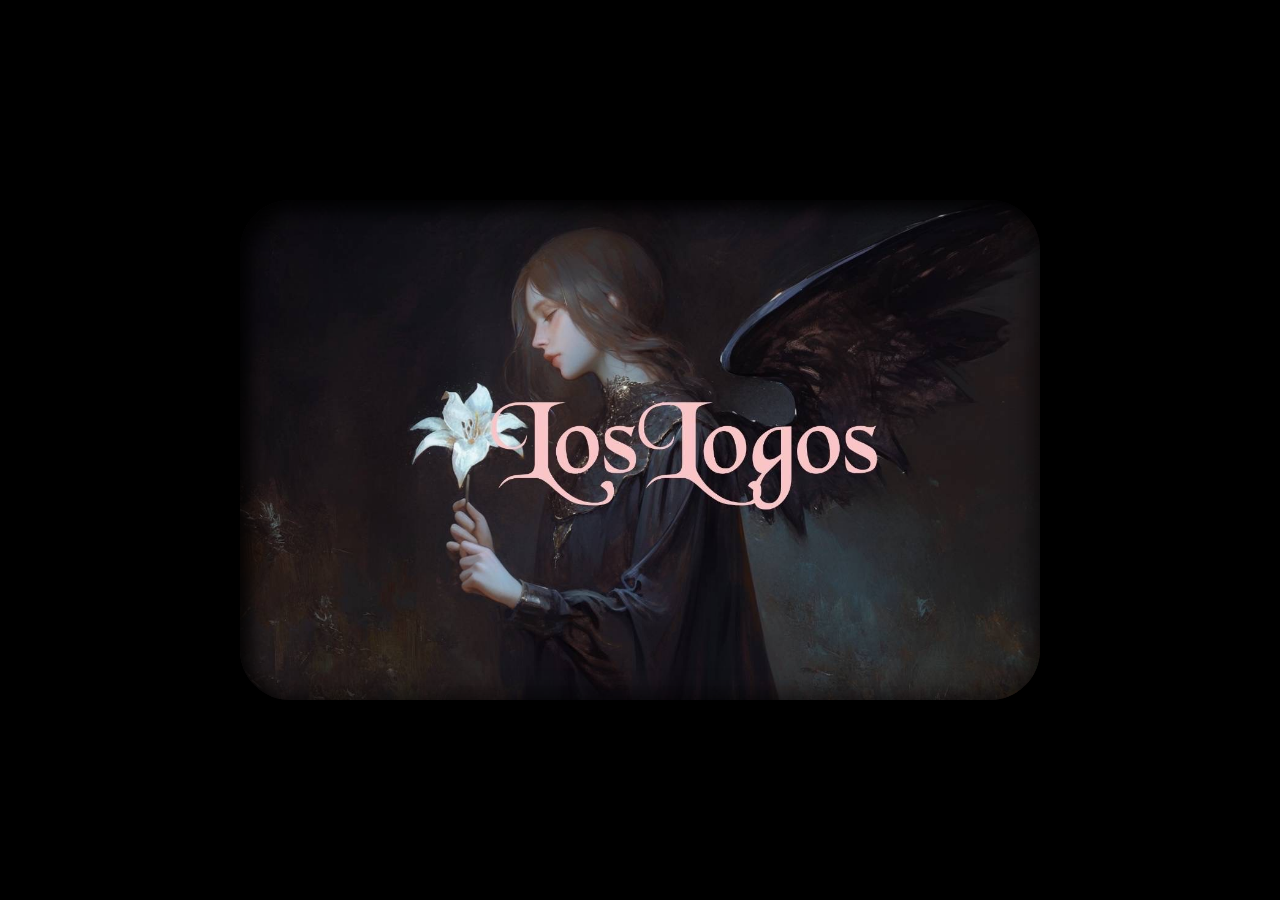
<file: index.html>
<!DOCTYPE html>
<html lang="en">

<head>
    <meta charset="UTF-8">
    <meta name="viewport" content="width=device-width, initial-scale=1.0">
    <title>free</title>
    <link rel="stylesheet" href="./css/style.css">
</head>

<body>
    <a href="home-page.html">
        <div class="container">
            <div class="contant">

            </div>
        </div>
    </a>
    <script src="./js/index.js"></script>
</body>

</html>
</file>
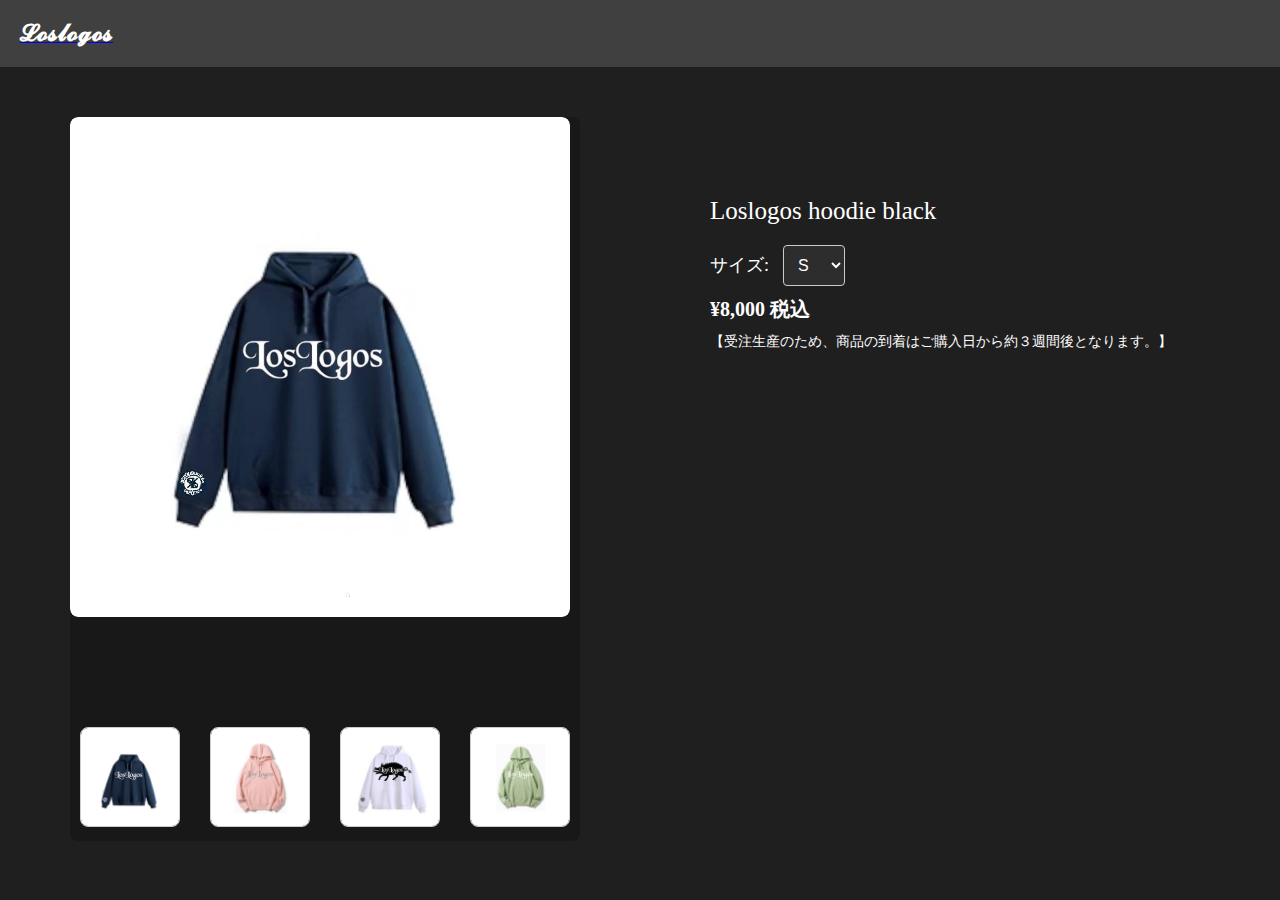
<file: product1.html>
<!DOCTYPE html>
<html lang="ja">

<head>
    <meta charset="UTF-8">
    <meta name="viewport" content="width=device-width, initial-scale=1.0">
    <title>Loslogos</title>
    <link rel="stylesheet" href="./css/syousai.css">
</head>

<body>
    <div class="container">
        <div class="top-bar">
            <a href="home-page.html">
                <span class="site-title">𝓛𝓸𝓼𝓵𝓸𝓰𝓸𝓼</span>
            </a>
        </div>

        <!-- 商品リストを表示 -->
        <div class="content">
            <div class="product-container">
                <div class="product-card">
                    <div class="main-image-container">
                        <img id="main-image" src="huku.jpg"
                            alt="メイン画像">
                    </div>
                    <!-- サムネイル画像 -->
                    <div class="thumbnail-container">
                        <a href="product1.html">
                            <img class="thumbnail" src="huku.jpg"
                                alt="商品1">
                        </a>
                        <a href="product2.html">
                            <img class="thumbnail" src="huku2.jpg"
                                alt="商品2">
                        </a>
                        <a href="product3.html">
                            <img class="thumbnail" src="huku3.jpg"
                                alt="商品3">
                        </a>
                        <a href="product4.html">
                            <img class="thumbnail" src="huku4.jpg"
                                alt="商品4">
                        </a>
                    </div>
                </div>

                <div class="product-info">
                    <!-- 商品タイトル -->
                    <div class="text">
                        Loslogos hoodie black
                    </div>

                    <div class="size-selection">
                        <label for="size">サイズ:</label>
                        <select id="size" name="size" class="size-dropdown">
                            <option value="S">S</option>
                            <option value="M">M</option>
                            <option value="L">L</option>
                            <option value="XL">XL</option>
                        </select>
                    </div>

                    <!-- 価格情報 -->
                    <div class="price"> ¥8,000 税込</div>

                    <!-- 配送情報 -->
                    <div class="offers-info">
                        【受注生産のため、商品の到着はご購入日から約３週間後となります。】
                    </div>

                </div>
            </div>
        </div>
    </div>

    <script src="./js/script.js"></script>
</body>
</html>
</file>
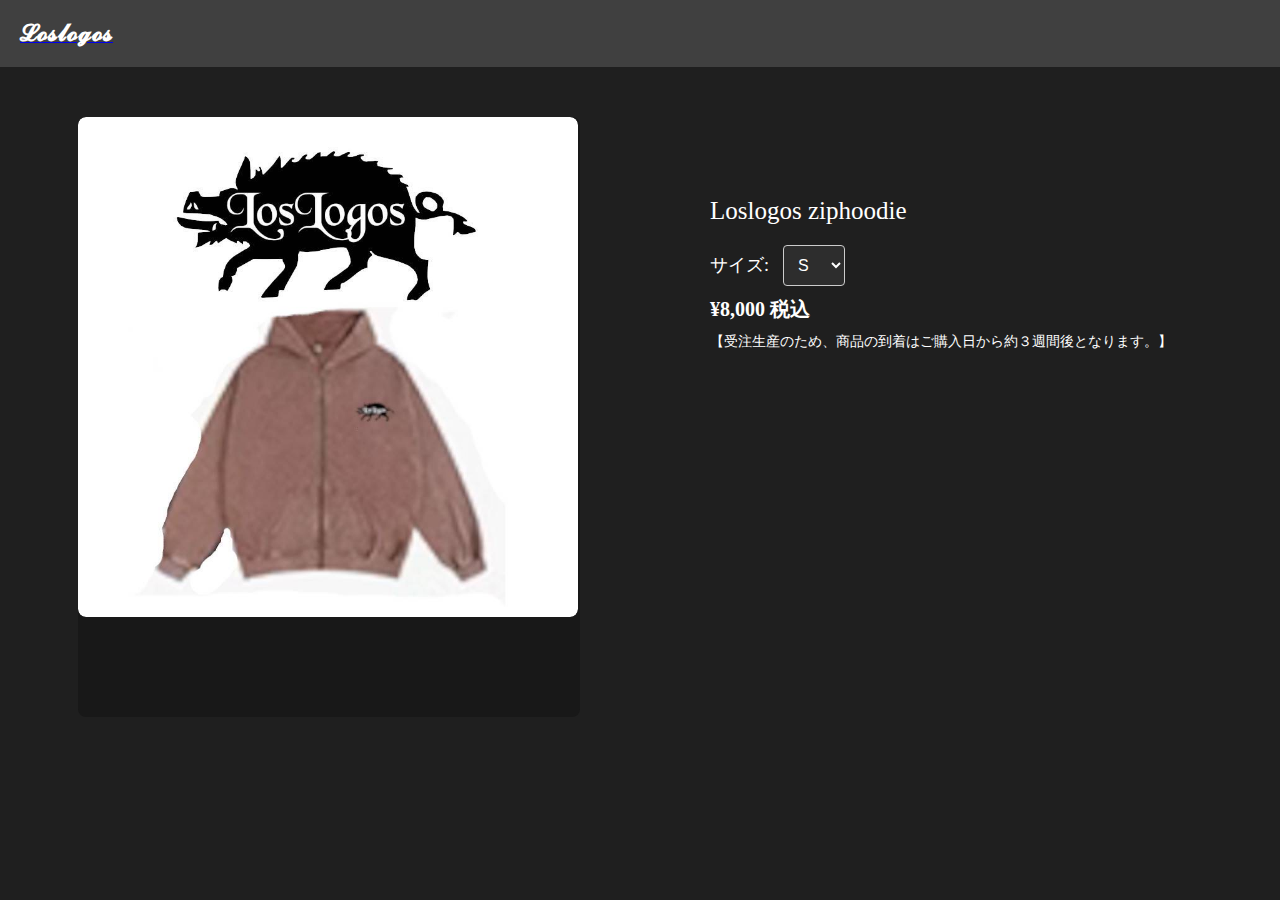
<file: product10.html>
<!DOCTYPE html>
<html lang="ja">

<head>
    <meta charset="UTF-8">
    <meta name="viewport" content="width=device-width, initial-scale=1.0">
    <title>Loslogos</title>
    <link rel="stylesheet" href="./css/syousai.css">
</head>

<body>
    <div class="container">
        <div class="top-bar">
            <a href="home-page.html">
                <span class="site-title">𝓛𝓸𝓼𝓵𝓸𝓰𝓸𝓼</span>
            </a>
          
        </div>

        <!-- 商品リストを表示 -->
        <div class="content">
            <div class="product-container">
                <div class="product-card">
                    <div class="main-image-container">
                        <img id="main-image" src="ziphoodie.jpg"
                            alt="メイン画像">
                    </div>
                    <!-- サムネイル画像 -->
                    
                </div>

                <div class="product-info">
                    <!-- 商品タイトル -->
                    <div class="text">
                        Loslogos ziphoodie
                    </div>
                    <div class="size-selection">
                        <label for="size">サイズ:</label>
                        <select id="size" name="size" class="size-dropdown">
                            <option value="S">S</option>
                            <option value="M">M</option>
                            <option value="L">L</option>
                            <option value="XL">XL</option>
                        </select>
                    </div>

                    <!-- 価格情報 -->
                    <div class="price"> ¥8,000 税込</div>

                    <!-- 配送情報 -->
                    <div class="offers-info">
                        【受注生産のため、商品の到着はご購入日から約３週間後となります。】
                    </div>

                </div>
            </div>
        </div>
    </div>

    <script src="./js/script.js"></script>
</body>
</html>
</file>
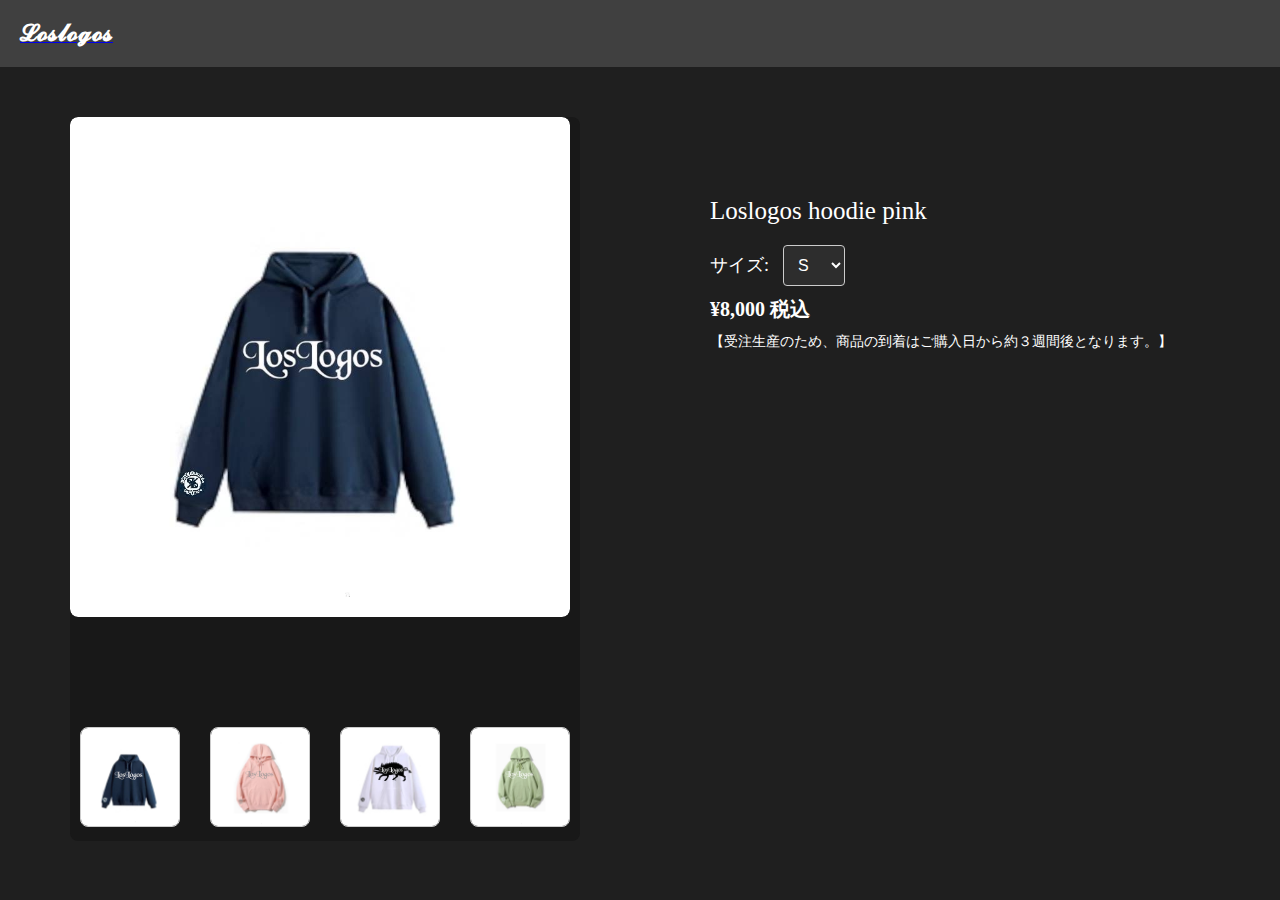
<file: product2.html>
<!DOCTYPE html>
<html lang="ja">

<head>
    <meta charset="UTF-8">
    <meta name="viewport" content="width=device-width, initial-scale=1.0">
    <title>Loslogos</title>
    <link rel="stylesheet" href="./css/syousai.css">
</head>

<body>
    <div class="container">
        <div class="top-bar">
            <a href="home-page.html">
                <span class="site-title">𝓛𝓸𝓼𝓵𝓸𝓰𝓸𝓼</span>
            </a>
          
        </div>

        <!-- 商品リストを表示 -->
        <div class="content">
            <div class="product-container">
                <div class="product-card">
                    <div class="main-image-container">
                        <img id="main-image" src="huku.jpg"
                            alt="メイン画像">
                    </div>
                    <!-- サムネイル画像 -->
                    <div class="thumbnail-container">
                        <a href="product1.html">
                            <img class="thumbnail" src="huku.jpg"
                                alt="商品1">
                        </a>
                        <a href="product2.html">
                            <img class="thumbnail" src="huku2.jpg"
                                alt="商品2">
                        </a>
                        <a href="product3.html">
                            <img class="thumbnail" src="huku3.jpg"
                                alt="商品3">
                        </a>
                        <a href="product4.html">
                            <img class="thumbnail" src="huku4.jpg"
                                alt="商品4">
                        </a>
                    </div>
                </div>
                <div class="product-info">
                    <!-- 商品タイトル -->
                    <div class="text">
                        Loslogos hoodie pink
                    </div>
                    <div class="size-selection">
                        <label for="size">サイズ:</label>
                        <select id="size" name="size" class="size-dropdown">
                            <option value="S">S</option>
                            <option value="M">M</option>
                            <option value="L">L</option>
                            <option value="XL">XL</option>
                        </select>
                    </div>
                    <!-- 価格情報 -->
                    <div class="price"> ¥8,000 税込</div>

                    <!-- 配送情報 -->
                    <div class="offers-info">
                        【受注生産のため、商品の到着はご購入日から約３週間後となります。】
                    </div>

                </div>
            </div>
        </div>
    </div>

    <script src="./js/script.js"></script>
</body>

</html>
</file>
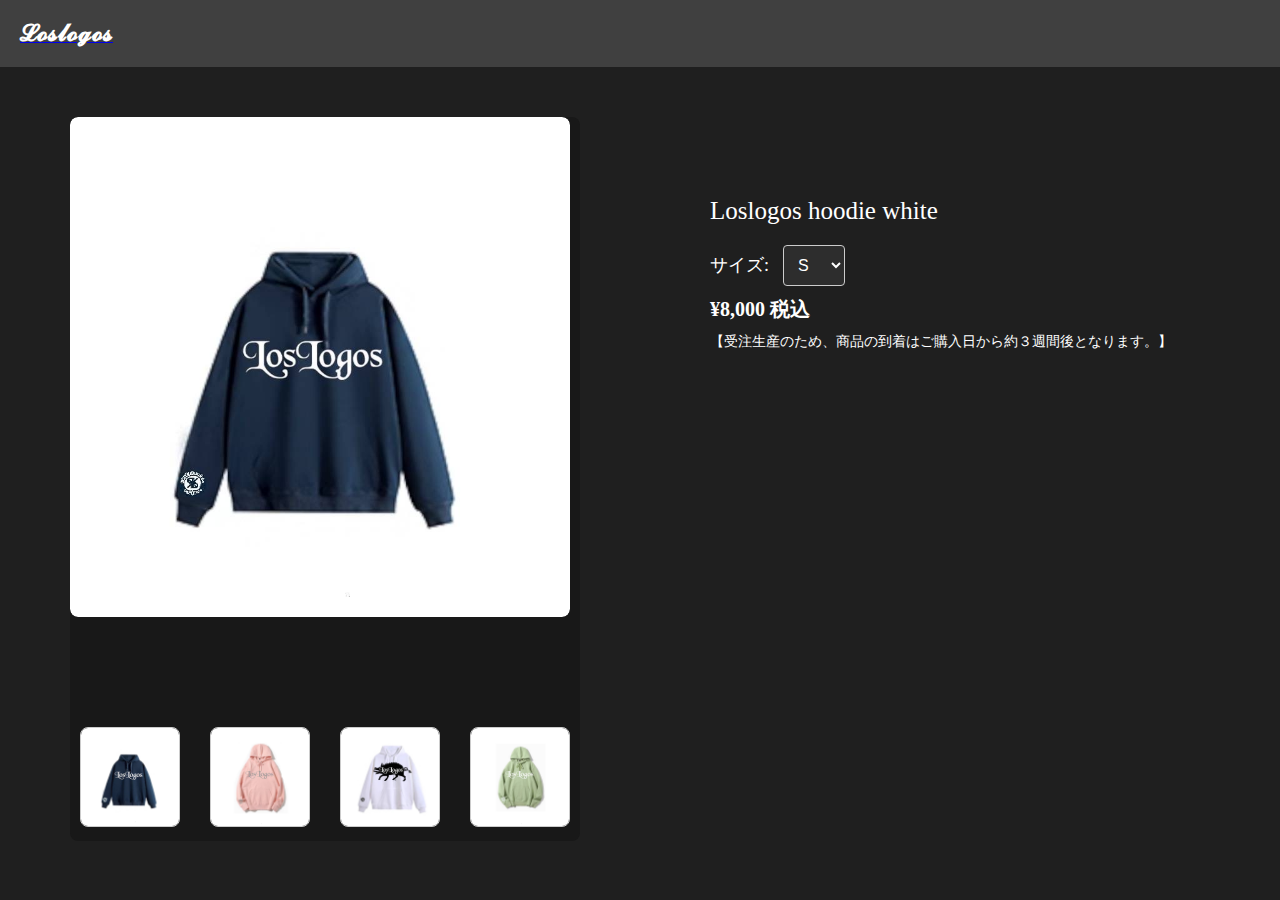
<file: product3.html>
<!DOCTYPE html>
<html lang="ja">

<head>
    <meta charset="UTF-8">
    <meta name="viewport" content="width=device-width, initial-scale=1.0">
    <title>Loslogos</title>
    <link rel="stylesheet" href="./css/syousai.css">
</head>

<body>
    <div class="container">
        <div class="top-bar">
            <a href="home-page.html">
                <span class="site-title">𝓛𝓸𝓼𝓵𝓸𝓰𝓸𝓼</span>
            </a>
         
        </div>

        <!-- 商品リストを表示 -->
        <div class="content">
            <div class="product-container">
                <div class="product-card">
                    <div class="main-image-container">
                        <img id="main-image" src="huku.jpg"
                            alt="メイン画像">
                    </div>
                    <!-- サムネイル画像 -->
                    <div class="thumbnail-container">
                        <a href="product1.html">
                            <img class="thumbnail" src="huku.jpg"
                                alt="商品1">
                        </a>
                        <a href="product2.html">
                            <img class="thumbnail" src="huku2.jpg"
                                alt="商品2">
                        </a>
                        <a href="product3.html">
                            <img class="thumbnail" src="huku3.jpg"
                                alt="商品3">
                        </a>
                        <a href="product4.html">
                            <img class="thumbnail" src="huku4.jpg"
                                alt="商品4">
                        </a>
                    </div>
                </div>
                <div class="product-info">
                    <!-- 商品タイトル -->
                    <div class="text">
                        Loslogos hoodie white
                    </div>
                    <div class="size-selection">
                        <label for="size">サイズ:</label>
                        <select id="size" name="size" class="size-dropdown">
                            <option value="S">S</option>
                            <option value="M">M</option>
                            <option value="L">L</option>
                            <option value="XL">XL</option>
                        </select>
                    </div>
                    <!-- 価格情報 -->
                    <div class="price"> ¥8,000 税込</div>

                    <!-- 配送情報 -->
                    <div class="offers-info">
                        【受注生産のため、商品の到着はご購入日から約３週間後となります。】
                    </div>

                </div>
            </div>
        </div>
    </div>

    <script src="./js/script.js"></script>
</body>

</html>
</file>
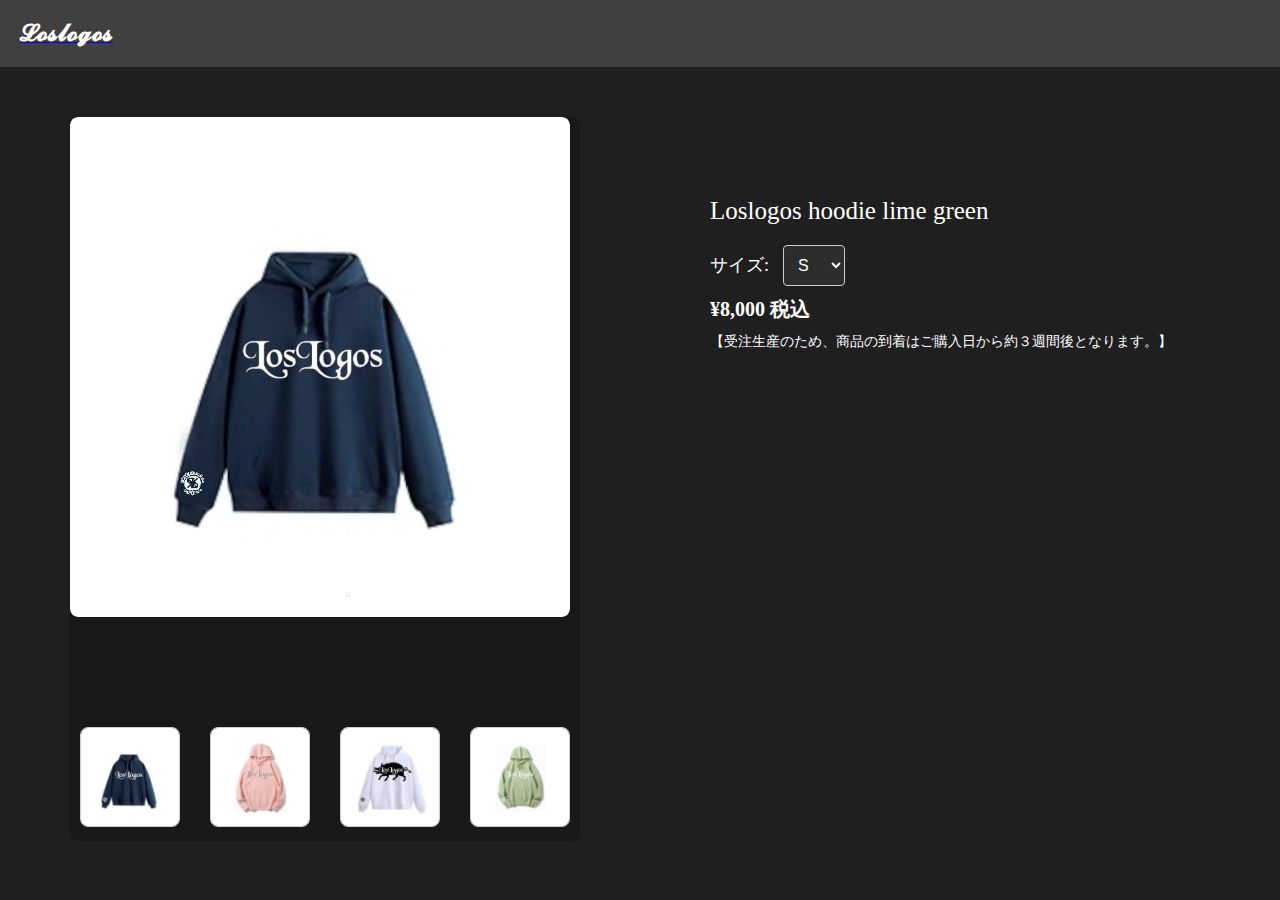
<file: product4.html>
<!DOCTYPE html>
<html lang="ja">

<head>
    <meta charset="UTF-8">
    <meta name="viewport" content="width=device-width, initial-scale=1.0">
    <title>Loslogos</title>
    <link rel="stylesheet" href="./css/syousai.css">
</head>

<body>
    <div class="container">
        <div class="top-bar">
            <a href="home-page.html">
                <span class="site-title">𝓛𝓸𝓼𝓵𝓸𝓰𝓸𝓼</span>
            </a>
           
        </div>

        <!-- 商品リストを表示 -->
        <div class="content">
            <div class="product-container">
                <div class="product-card">
                    <div class="main-image-container">
                        <img id="main-image" src="huku.jpg"
                            alt="メイン画像">
                    </div>
                    <!-- サムネイル画像 -->
                    <div class="thumbnail-container">
                        <a href="product1.html">
                            <img class="thumbnail" src="huku.jpg"
                                alt="商品1">
                        </a>
                        <a href="product2.html">
                            <img class="thumbnail" src="huku2.jpg"
                                alt="商品2">
                        </a>
                        <a href="product3.html">
                            <img class="thumbnail" src="huku3.jpg"
                                alt="商品3">
                        </a>
                        <a href="product4.html">
                            <img class="thumbnail" src="huku4.jpg"
                                alt="商品4">
                        </a>
                    </div>
                </div>

                <div class="product-info">
                    <!-- 商品タイトル -->
                    <div class="text">
                        Loslogos hoodie lime green
                    </div>
                    <div class="size-selection">
                        <label for="size">サイズ:</label>
                        <select id="size" name="size" class="size-dropdown">
                            <option value="S">S</option>
                            <option value="M">M</option>
                            <option value="L">L</option>
                            <option value="XL">XL</option>
                        </select>
                    </div>
                    <!-- 価格情報 -->
                    <div class="price"> ¥8,000 税込</div>

                    <!-- 配送情報 -->
                    <div class="offers-info">
                        【受注生産のため、商品の到着はご購入日から約３週間後となります。】
                    </div>

                </div>
            </div>
        </div>
    </div>

    <script src="./js/script.js"></script>
</body>

</html>
</file>
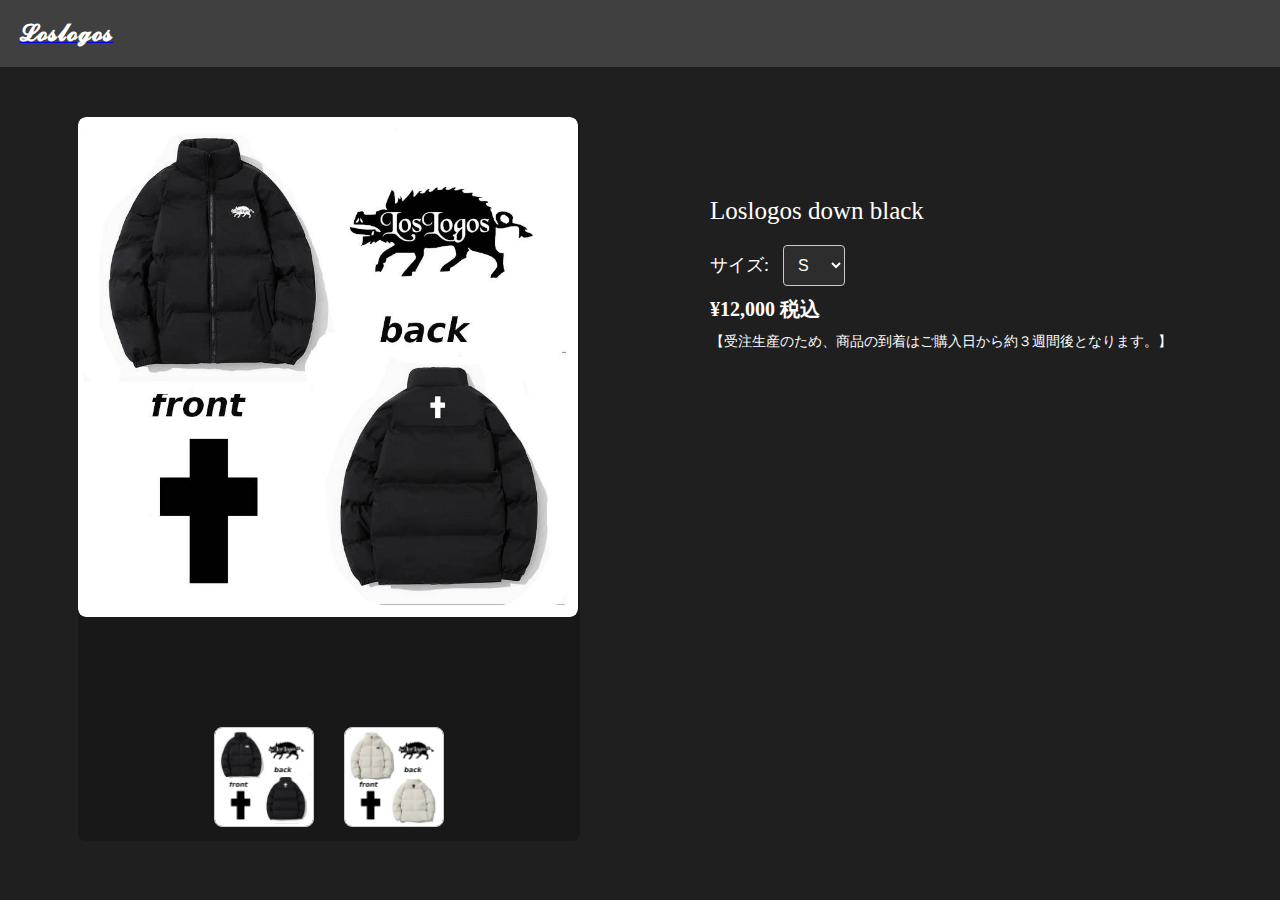
<file: product5.html>
<!DOCTYPE html>
<html lang="ja">

<head>
    <meta charset="UTF-8">
    <meta name="viewport" content="width=device-width, initial-scale=1.0">
    <title>Loslogos</title>
    <link rel="stylesheet" href="./css/syousai.css">
</head>

<body>
    <div class="container">
        <div class="top-bar">
            <a href="home-page.html">
                <span class="site-title">𝓛𝓸𝓼𝓵𝓸𝓰𝓸𝓼</span>
            </a>
           
        </div>

        <!-- 商品リストを表示 -->
        <div class="content">
            <div class="product-container">
                <div class="product-card">
                    <div class="main-image-container">
                        <img id="main-image" src="downblack.jpg"
                            alt="メイン画像">
                    </div>
                    <!-- サムネイル画像 -->
                    <div class="thumbnail-container">
                        <a href="product5.html">
                            <img class="thumbnail" src="downblack.jpg"
                                alt="商品1">
                        </a>
                        <a href="product6.html">
                            <img class="thumbnail" src="downwhite.jpg"
                                alt="商品2">
                        </a>
                    </div>
                </div>

                <div class="product-info">
                    <!-- 商品タイトル -->
                    <div class="text">
                        Loslogos down black
                    </div>
                    <div class="size-selection">
                        <label for="size">サイズ:</label>
                        <select id="size" name="size" class="size-dropdown">
                            <option value="S">S</option>
                            <option value="M">M</option>
                            <option value="L">L</option>
                            <option value="XL">XL</option>
                        </select>
                    </div>
                    <!-- 価格情報 -->
                    <div class="price"> ¥12,000 税込</div>

                    <!-- 配送情報 -->
                    <div class="offers-info">
                        【受注生産のため、商品の到着はご購入日から約３週間後となります。】
                    </div>

                </div>
            </div>
        </div>
    </div>

    <script src="./js/script.js"></script>
</body>
</html>
</file>
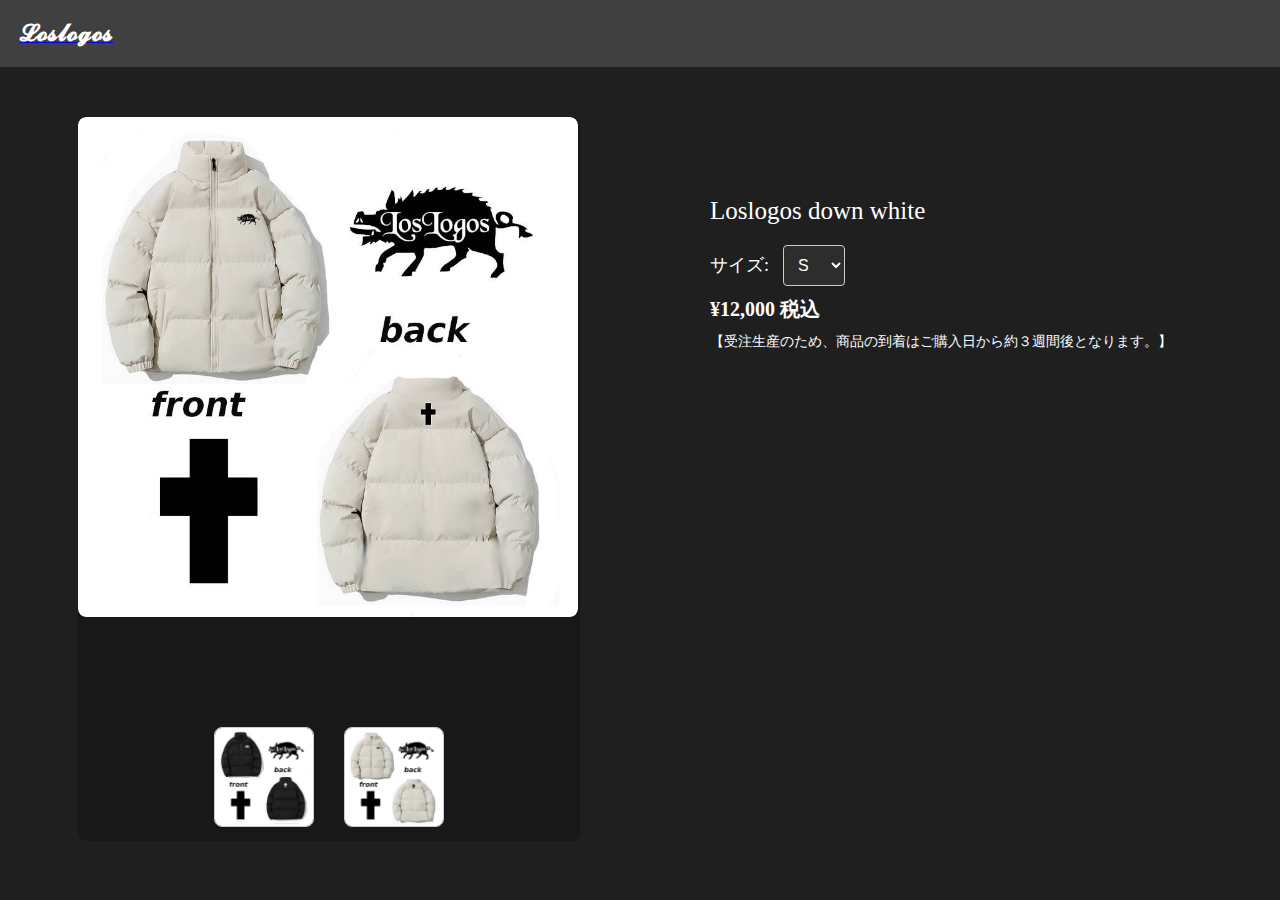
<file: product6.html>
<!DOCTYPE html>
<html lang="ja">

<head>
    <meta charset="UTF-8">
    <meta name="viewport" content="width=device-width, initial-scale=1.0">
    <title>Loslogos</title>
    <link rel="stylesheet" href="./css/syousai.css">
</head>

<body>
    <div class="container">
        <div class="top-bar">
            <a href="home-page.html">
                <span class="site-title">𝓛𝓸𝓼𝓵𝓸𝓰𝓸𝓼</span>
            </a>
           
        </div>

        <!-- 商品リストを表示 -->
        <div class="content">
            <div class="product-container">
                <div class="product-card">
                    <div class="main-image-container">
                        <img id="main-image" src="downwhite.jpg"
                            alt="メイン画像">
                    </div>
                    <!-- サムネイル画像 -->
                    <div class="thumbnail-container">
                        <a href="product5.html">
                            <img class="thumbnail" src="downblack.jpg"
                                alt="商品1">
                        </a>
                        <a href="product6.html">
                            <img class="thumbnail" src="downwhite.jpg"
                                alt="商品2">
                        </a>
                    </div>
                </div>

                <div class="product-info">
                    <!-- 商品タイトル -->
                    <div class="text">
                        Loslogos down white
                    </div>

                    <div class="size-selection">
                        <label for="size">サイズ:</label>
                        <select id="size" name="size" class="size-dropdown">
                            <option value="S">S</option>
                            <option value="M">M</option>
                            <option value="L">L</option>
                            <option value="XL">XL</option>
                        </select>
                    </div>

                    <!-- 価格情報 -->
                    <div class="price"> ¥12,000 税込</div>

                    <!-- 配送情報 -->
                    <div class="offers-info">
                        【受注生産のため、商品の到着はご購入日から約３週間後となります。】
                    </div>

                </div>
            </div>
        </div>
    </div>

    <script src="./js/script.js"></script>
</body>
</html>
</file>
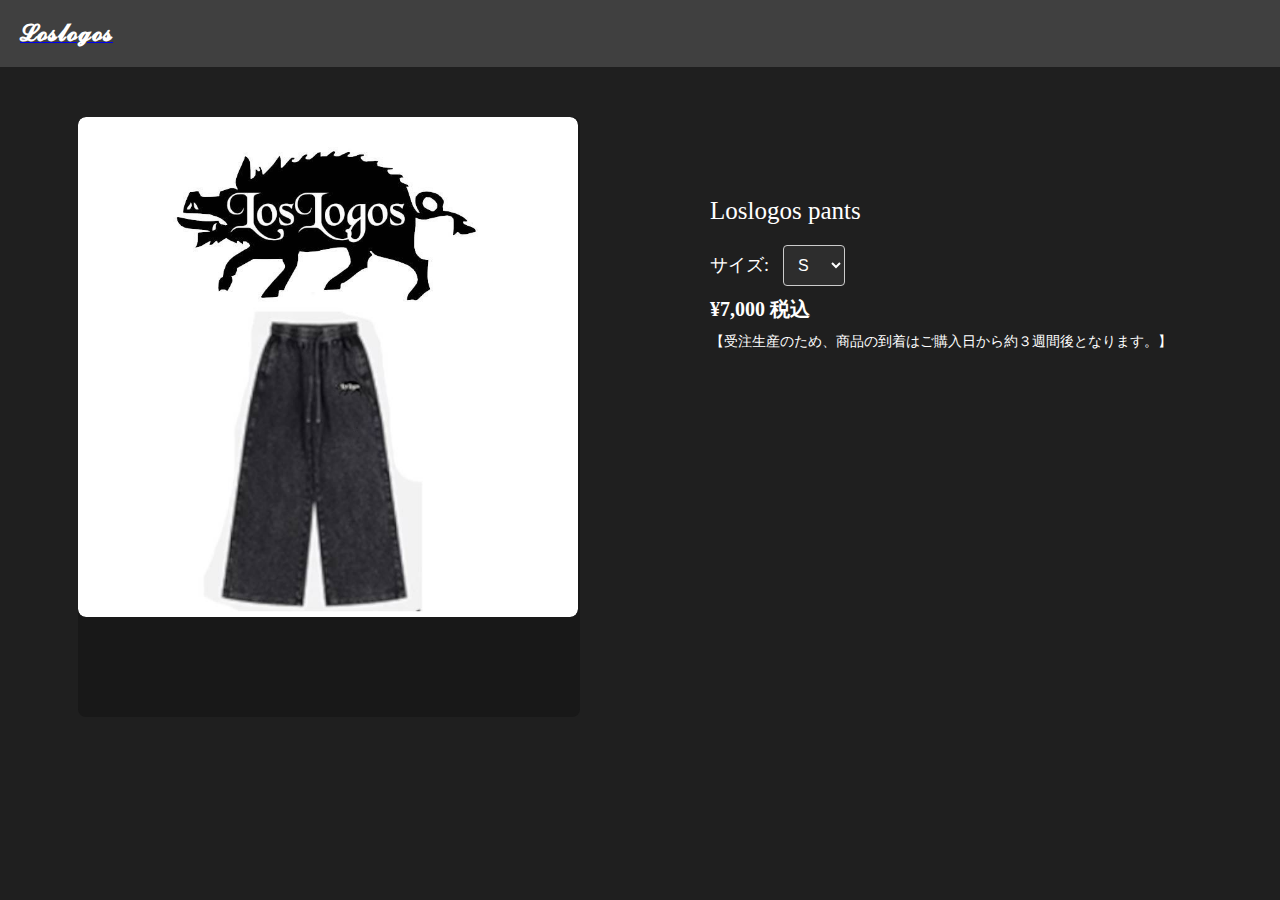
<file: product7.html>
<!DOCTYPE html>
<html lang="ja">

<head>
    <meta charset="UTF-8">
    <meta name="viewport" content="width=device-width, initial-scale=1.0">
    <title>Loslogos</title>
    <link rel="stylesheet" href="./css/syousai.css">
</head>

<body>
    <div class="container">
        <div class="top-bar">
            <a href="home-page.html">
                <span class="site-title">𝓛𝓸𝓼𝓵𝓸𝓰𝓸𝓼</span>
            </a>
            
        </div>

        <!-- 商品リストを表示 -->
        <div class="content">
            <div class="product-container">
                <div class="product-card">
                    <div class="main-image-container">
                        <img id="main-image" src="pants.jpg"
                            alt="メイン画像">
                    </div>
                    <!-- サムネイル画像 -->
                   
                </div>

                <div class="product-info">
                    <!-- 商品タイトル -->
                    <div class="text">
                        Loslogos pants
                    </div>
                    <div class="size-selection">
                        <label for="size">サイズ:</label>
                        <select id="size" name="size" class="size-dropdown">
                            <option value="S">S</option>
                            <option value="M">M</option>
                            <option value="L">L</option>
                            <option value="XL">XL</option>
                        </select>
                    </div>
                    <!-- 価格情報 -->
                    <div class="price"> ¥7,000 税込</div>

                    <!-- 配送情報 -->
                    <div class="offers-info">
                        【受注生産のため、商品の到着はご購入日から約３週間後となります。】
                    </div>

                </div>
            </div>
        </div>
    </div>

    <script src="./js/script.js"></script>
</body>
</html>
</file>
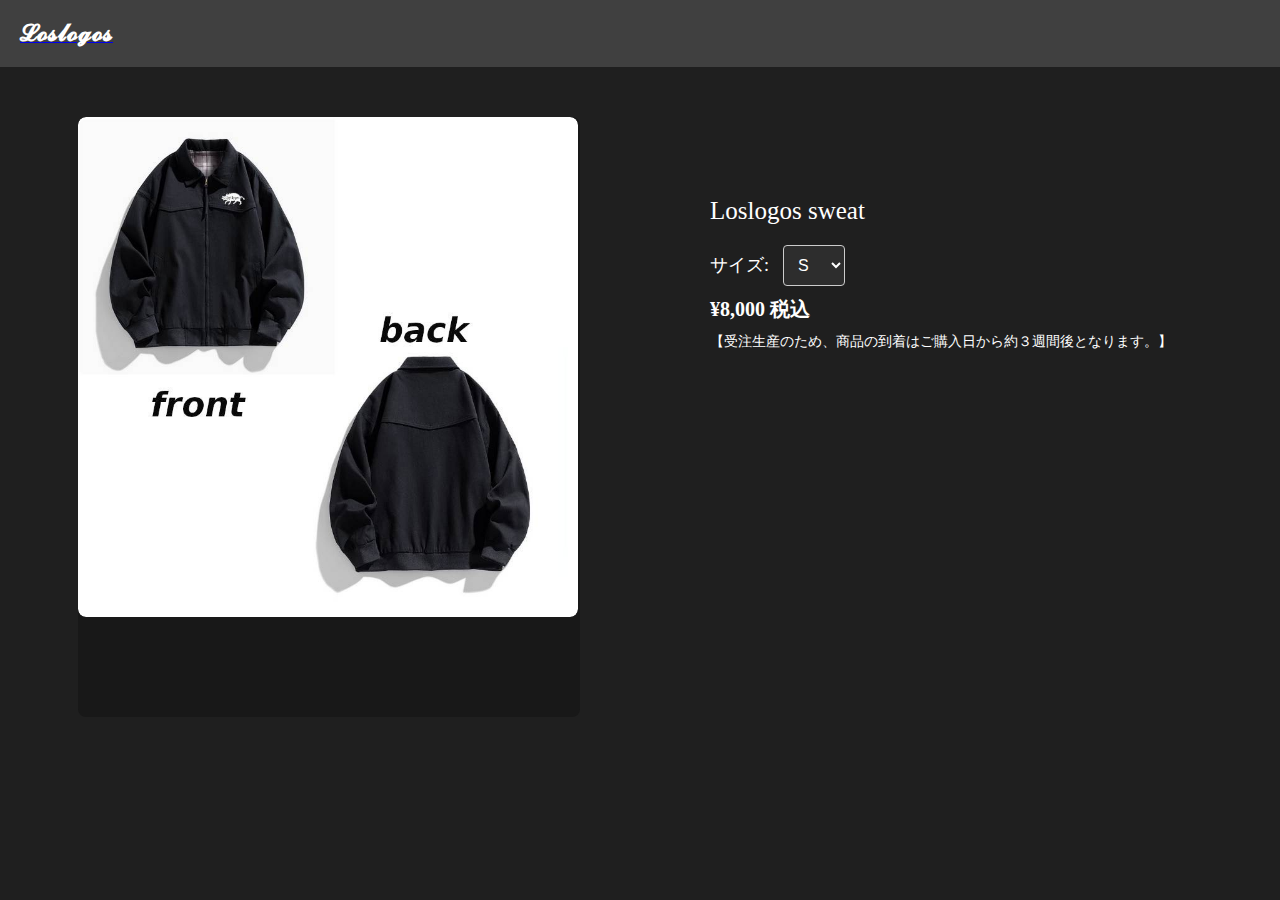
<file: product8.html>
<!DOCTYPE html>
<html lang="ja">

<head>
    <meta charset="UTF-8">
    <meta name="viewport" content="width=device-width, initial-scale=1.0">
    <title>Loslogos</title>
    <link rel="stylesheet" href="./css/syousai.css">
</head>

<body>
    <div class="container">
        <div class="top-bar">
            <a href="home-page.html">
                <span class="site-title">𝓛𝓸𝓼𝓵𝓸𝓰𝓸𝓼</span>
            </a>
          
        </div>

        <!-- 商品リストを表示 -->
        <div class="content">
            <div class="product-container">
                <div class="product-card">
                    <div class="main-image-container">
                        <img id="main-image" src="sweat.jpg"
                            alt="メイン画像">
                    </div>
                    <!-- サムネイル画像 -->
                    
                </div>

                <div class="product-info">
                    <!-- 商品タイトル -->
                    <div class="text">
                        Loslogos sweat
                    </div>
                   
                    <div class="size-selection">
                        <label for="size">サイズ:</label>
                        <select id="size" name="size" class="size-dropdown">
                            <option value="S">S</option>
                            <option value="M">M</option>
                            <option value="L">L</option>
                            <option value="XL">XL</option>
                        </select>
                    </div>

                    <!-- 価格情報 -->
                    <div class="price"> ¥8,000 税込</div>

                    <!-- 配送情報 -->
                    <div class="offers-info">
                        【受注生産のため、商品の到着はご購入日から約３週間後となります。】
                    </div>

                </div>
            </div>
        </div>
    </div>

    <script src="./js/script.js"></script>
</body>
</html>
</file>
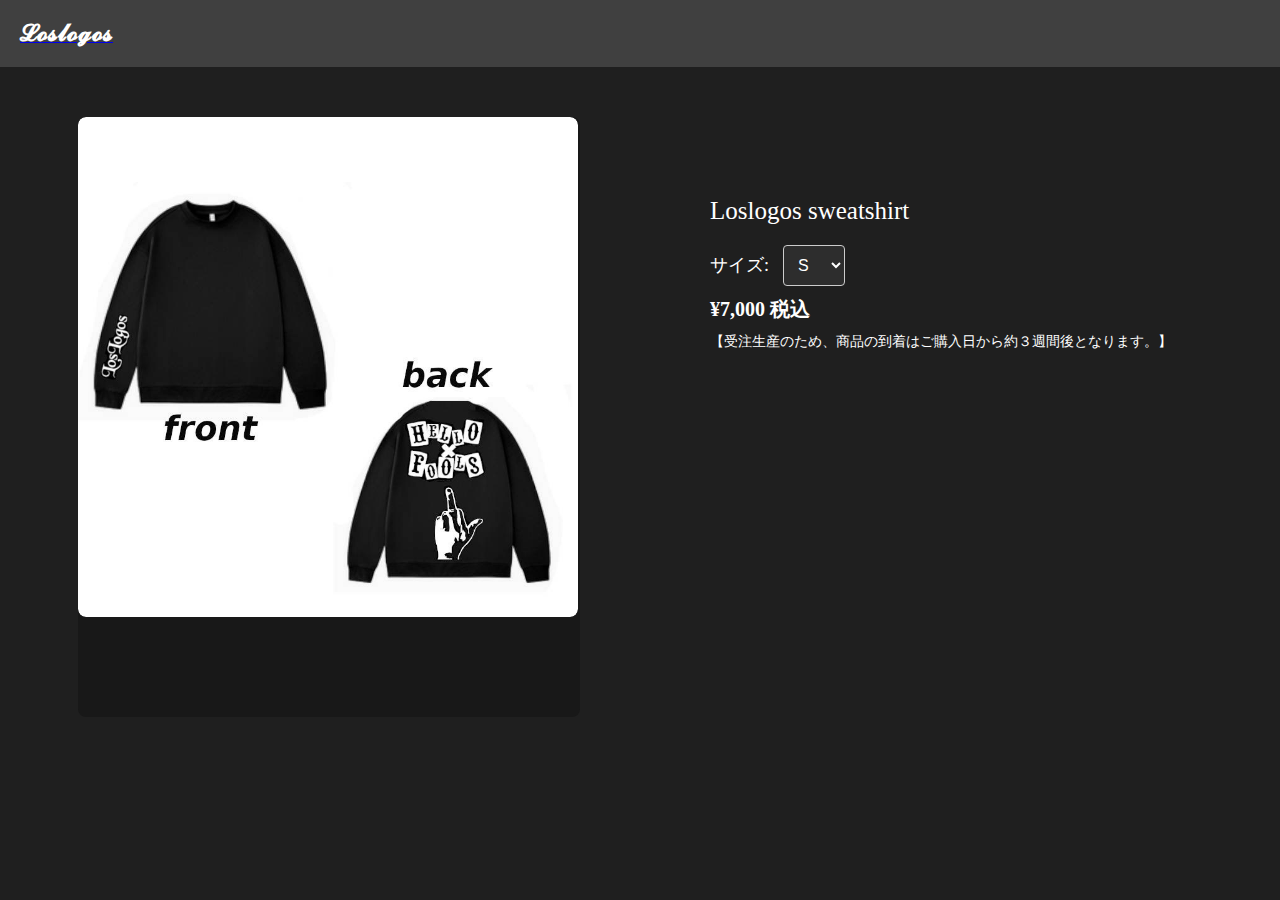
<file: product9.html>
<!DOCTYPE html>
<html lang="ja">

<head>
    <meta charset="UTF-8">
    <meta name="viewport" content="width=device-width, initial-scale=1.0">
    <title>Loslogos</title>
    <link rel="stylesheet" href="./css/syousai.css">
</head>

<body>
    <div class="container">
        <div class="top-bar">
            <a href="home-page.html">
                <span class="site-title">𝓛𝓸𝓼𝓵𝓸𝓰𝓸𝓼</span>
            </a>
          
        </div>

        <!-- 商品リストを表示 -->
        <div class="content">
            <div class="product-container">
                <div class="product-card">
                    <div class="main-image-container">
                        <img id="main-image" src="sweatshirt.jpg"
                            alt="メイン画像">
                    </div>
                    <!-- サムネイル画像 -->
                   
                </div>

                <div class="product-info">
                    <!-- 商品タイトル -->
                    <div class="text">
                        Loslogos sweatshirt
                    </div>
                    <div class="size-selection">
                        <label for="size">サイズ:</label>
                        <select id="size" name="size" class="size-dropdown">
                            <option value="S">S</option>
                            <option value="M">M</option>
                            <option value="L">L</option>
                            <option value="XL">XL</option>
                        </select>
                    </div>
                    <!-- 価格情報 -->
                    <div class="price"> ¥7,000 税込</div>

                    <!-- 配送情報 -->
                    <div class="offers-info">
                        【受注生産のため、商品の到着はご購入日から約３週間後となります。】
                    </div>

                </div>
            </div>
        </div>
    </div>

    <script src="./js/script.js"></script>
</body>
</html>
</file>
<file: css/style.css>
body {
    display: flex;
    justify-content: center;
    align-items: center;
    height: 100vh;
    margin: 0;
    background-color: black;
    font-family: Arial, sans-serif;
    transition: opacity 1.5s ease-out; /* フェードアウト用 */
}

body.fade-out {
    opacity: 0;
    pointer-events: none; /* フェードアウト中は操作不可 */
}

body.fade-in {
    opacity: 1;
}

.container {
    display: flex;
    width: 800px;
    height: 500px;
    background-image: url('back02.jpg');
    background-size: cover; /* 背景画像を画面にフィット */
    border-radius: 50px;
    align-items: center;
    box-shadow: inset 10px 10px 20px rgba(0, 0, 0, 0.9), 
                inset -10px -10px 20px rgba(0, 0, 0, 0.4); /* 複数の内側の影を追加 */
}
p{
    color: white;
}
</file>
<file: css/syousai.css>
/* 基本のリセット */
* {
    margin: 0;
    padding: 0;
    box-sizing: border-box;
}

/* body */
body {
    justify-content: center;
    align-items: center;
    background-color: #1f1f1f;
    margin: 0;
}

/* コンテナ */
.container {
    display: flex;
    flex-direction: column;
    justify-content: center;
    align-items: center;
}

/* トップバー */
.top-bar {
    display: flex;
    /* 要素を横並びに */
    justify-content: space-between;
    /* 左右にスペースを作る */
    align-items: center;
    /* アイテムを垂直中央揃え */
    width: 100%;
    padding: 20px;
    background-color: #404040;
    color: #ffffff;
    margin-bottom: 50px;
}
/* サイトタイトル */
.site-title {
    font-size: 24px;
    color: #ffffff;
    font-weight: bold;
}
/* カートボタン */
.cart-btn {
    background-color: #4d4b4b; /* トップバーと同じ色 */
    color: white; /* 文字色は白に */
    border: none;
    border-radius: 10px;
    padding: 10px 20px;
    cursor: pointer;
    font-size: 24px;
    transition: background-color 0.3s ease;
}

/* カートボタンのホバー時の色 */
.cart-btn:hover {
    background-color: #45a049; /* クリック時に色が少し変わる */
}

/* 商品コンテナ */
.product-container {
    display: grid;
    grid-template-columns: repeat(auto-fill, minmax(400px, 1fr));
    max-width: 1200px;
    width: 100%;
    grid-gap: 80px;
    /* カード間にスペースを追加 */
}



.product-card img {
    width: 100%;
    height: auto;
    border-radius: 8px;


}

.add-to-cart-btn {
    padding: 10px 20px;
    background-color: #007bff;
    color: white;
    border: none;
    border-radius: 5px;
    cursor: pointer;
}

.add-to-cart-btn:hover {
    background-color: #0056b3;
}

.text {
    font-size: 25px;
}

.product-card {
    border-radius: 8px;
    text-align: center;
    background-color: #181818;
    margin-right: 20px;
    /* 右側に余白を追加 */
}

.product-info {
    max-width: 700%;
    color: #fff;
    padding: 30px;
    border-radius: 8px;
    background-color: transparent;
    /* 背景を透明にする */
    border: none;
    /* 枠線がある場合は削除 */
    margin-top: 50px;
    /* 画像と情報の間に上下のスペースを追加 */
}


.product-title {
    font-size: 24px;
    font-weight: bold;
    color: #2A3B76;
}

.rating,
.bestseller {
    font-size: 14px;
    color: #555;
    margin: 5px 0;
}

.bestseller {
    color: #d9534f;
    font-weight: bold;
}

.price {
    font-size: 20px;
    color: white;
    font-weight: bold;
    margin-top: 10px;
}

.old-price {
    text-decoration: line-through;
    color: #888;
    margin-left: 10px;
}

.delivery-info,
.points-info,
.offers-info,
.business-info,
.card-info {
    font-size: 14px;
    color: #fff;
    margin-top: 10px;
}

.note {
    font-size: 12px;
    color: #555;
}

/* メイン画像コンテナ */
/* メイン画像コンテナ */
.main-image-container {
    width: 500px;
    /* 固定幅 */
    height: 500px;
    /* 固定高さ */
    overflow: hidden;
    /* 画像が固定枠からはみ出さないようにする */
    display: flex;
    justify-content: center;
    align-items: center;
    border-radius: 8px;
    margin-bottom: 100px;
    /* サムネイルとの間に少しスペース */
    background-color: transparent;
    /* 背景を透明にする */
    border: none;
    /* 枠線がある場合は削除 */
}

.thumbnail-container {
    display: flex;
    justify-content: center;
    align-items: center;
    gap: 10px; /* サムネイル間のスペース */
}



/* サムネイル */
.thumbnail {
    width: auto;
    height: auto;
    max-width: 100px; /* サムネイルの最大幅 */
    max-height: 100px; /* サムネイルの最大高さ */
    border: 1px solid #ccc;
    border-radius: 4px; 
    cursor: pointer;
    transition: transform 0.2s;
    margin: 10px;
}


.thumbnail:hover {
    transform: scale(1.05);
    /* ホバー時の拡大を少し控えめに */
}

/* サイズ選択のスタイル */
.size-selection {
    margin-top: 20px;
    font-size: 16px;
    color: white;
}

.size-selection label {
    margin-right: 10px;
    font-size: 18px;
    color: white;
}

.size-dropdown {
    padding: 10px;
    font-size: 16px;
    border-radius: 4px;
    border: 1px solid #ccc;
    background-color: #2d2d2d;
    color: white;
    cursor: pointer;
}

.size-dropdown:focus {
    outline: none;
    border-color: #45a049;
}
</file>
